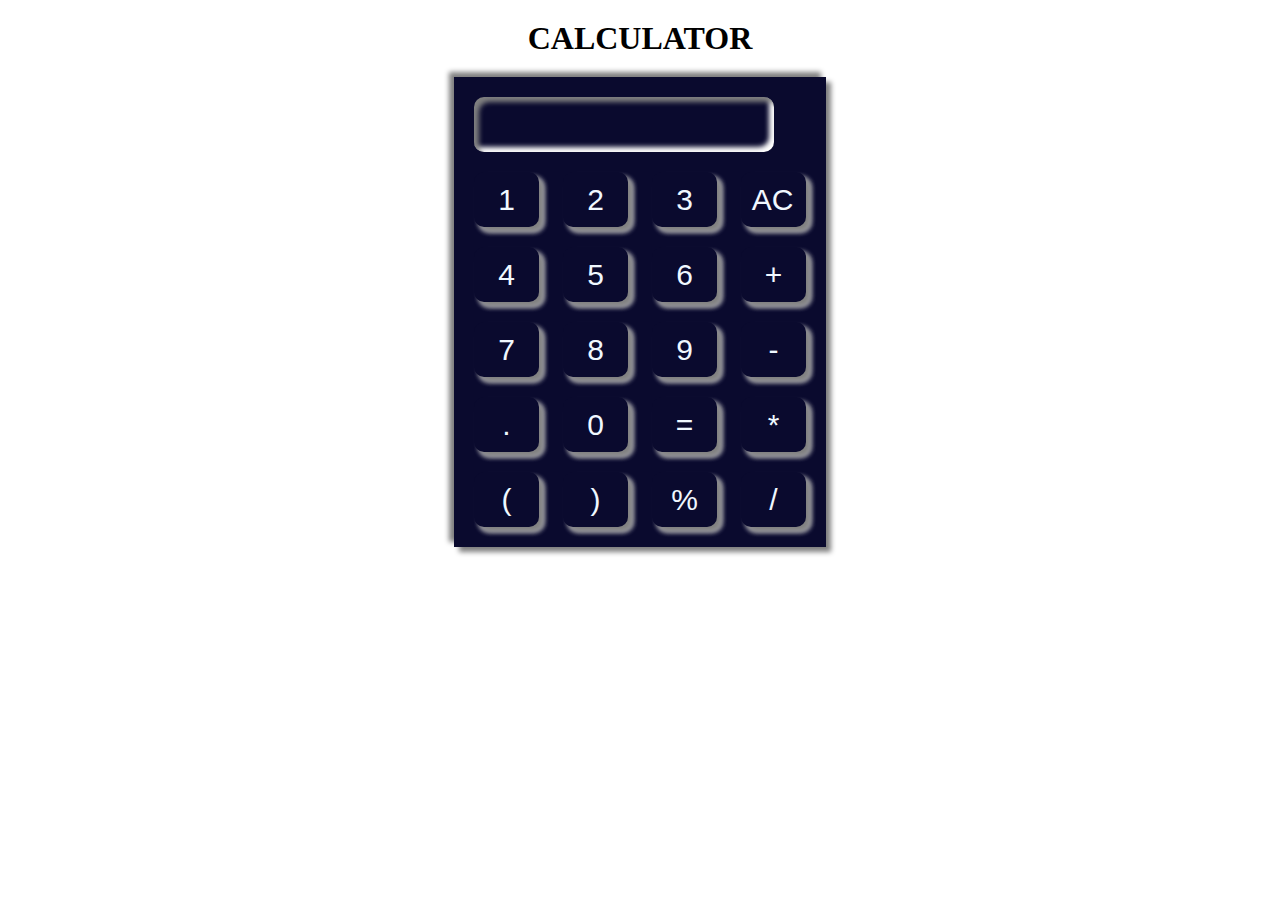
<file: calculator/index.html>
<!DOCTYPE html>
<html lang="en">
<head>
    <meta charset="UTF-8">
    <meta name="viewport" content="width=device-width, initial-scale=1.0">
    <link rel="stylesheet" href="style.css">
    <title>CALCULATOR</title>
</head>
<body>
    <div class="container">
         <h1 id="heading">CALCULATOR</h1>
<form name="forms">
          <div class="calc">
<input type="text" id="answer" name="screen">
<br>
 <input type="button" value=" 1 "
onclick="forms.screen.value+='1',vib()">
<input type="button" value=" 2 "
onclick="forms.screen.value+='2',vib()">
<input type="button" value=" 3 "
onclick="forms.screen.value+='3',vib()">
<input type="button" value=" AC "
onclick="forms.screen.value ='',vib()">
                    <br>
                    <input type="button" value=" 4 "
onclick="forms.screen.value+='4',vib()">
<input type="button" value=" 5 "
onclick="forms.screen.value+='5',vib()">
<input type="button" value=" 6 "
onclick="forms.screen.value+='6',vib()">
<input type="button" value=" + "
onclick="forms.screen.value+='+',vib()">
                    <br>
                    <input type="button" value=" 7 "
onclick="forms.screen.value+='7',vib()">
<input type="button" value=" 8 "
onclick="forms.screen.value+='8',vib()">
<input type="button" value=" 9 "
onclick="forms.screen.value+='9',vib()">
<input type="button" value=" - "
onclick="forms.screen.value+='-',vib()">
                    <br>
                     
                    <input type="button" value=" . "
onclick="forms.screen.value+='.',vib()">
<input type="button" value=" 0 "
onclick="forms.screen.value+='0',vib()">
<input type="button" value=" = "
onclick="forms.screen.value = eval(forms.screen.value),vib()">
<input type="button" value=" * "
onclick="forms.screen.value+='*',vib()">
                    <br>
                     
                    <input type="button" value=" ( "
onclick="forms.screen.value+='(',vib()">
<input type="button" value=" ) "
onclick="forms.screen.value+=')',vib()">
<input type="button" value=" % "
onclick="forms.screen.value+='%',vib()">
<input type="button" value=" / "
onclick="forms.screen.value+='/',vib()">
                    <br>
                     
                     
                </div>
                 
            </form>
             
        </div>
</body>
</html>
</file>
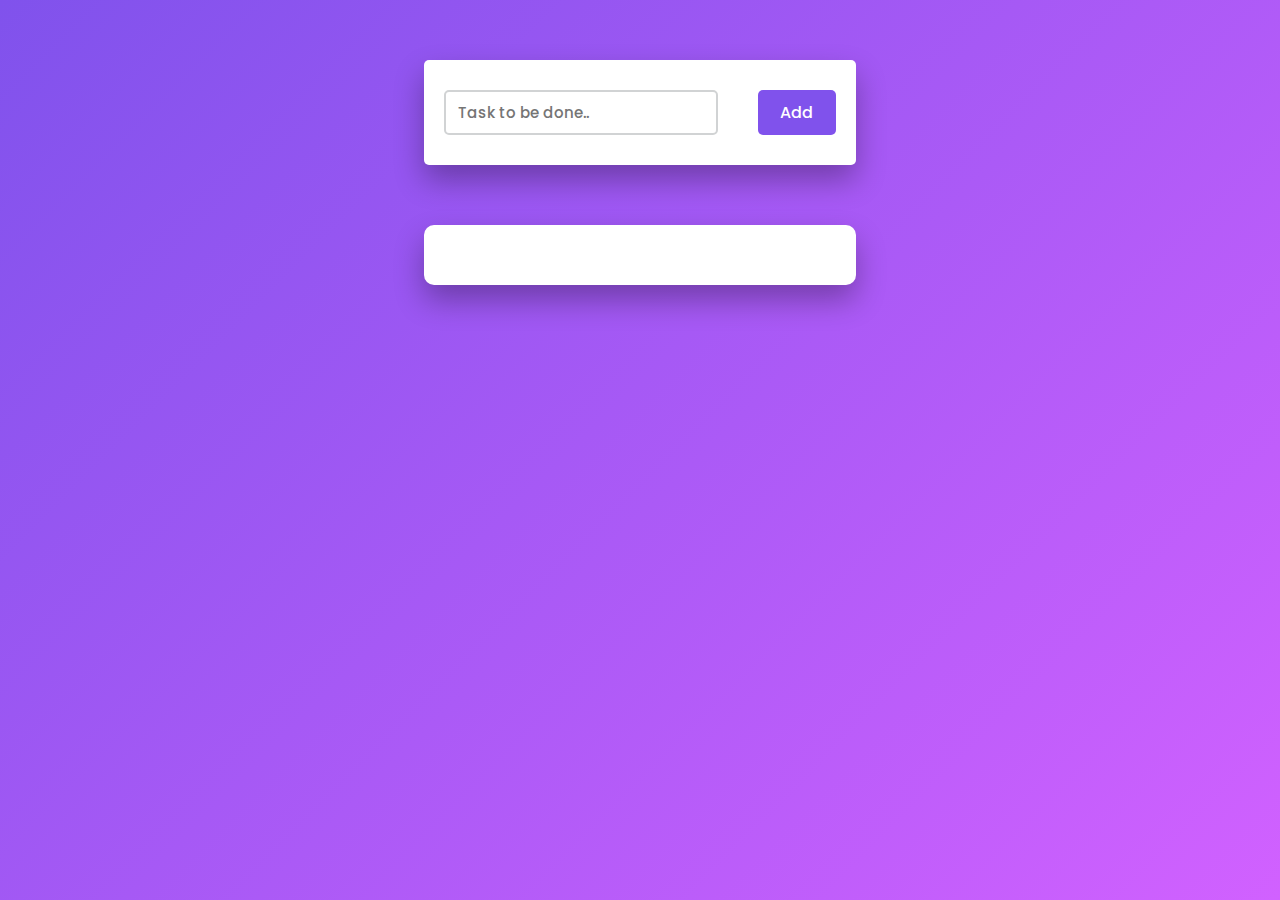
<file: To-Do list/index.html>
<!DOCTYPE html>
<html lang="en">
<head>
    <title>To Do List</title>
    <!--Google Font-->
    <link href="https://fonts.googleapis.com/css2?family=Poppins:wght@400;500&display=swap" rel="stylesheet">
    <!--Font Awesome CDN-->
    <link rel="stylesheet" href="https://cdnjs.cloudflare.com/ajax/libs/font-awesome/5.15.2/css/all.min.css">
    
    <link rel="stylesheet" href="style.css">
</head>
<body>
    <div class="container">
        <div id="newtask">
            <input type="text" placeholder="Task to be done..">
            <button id="push">Add</button>
        </div>
        <div id="tasks"></div>
    </div>
    <script src="script.js"></script>
</body>
</html>
</file>
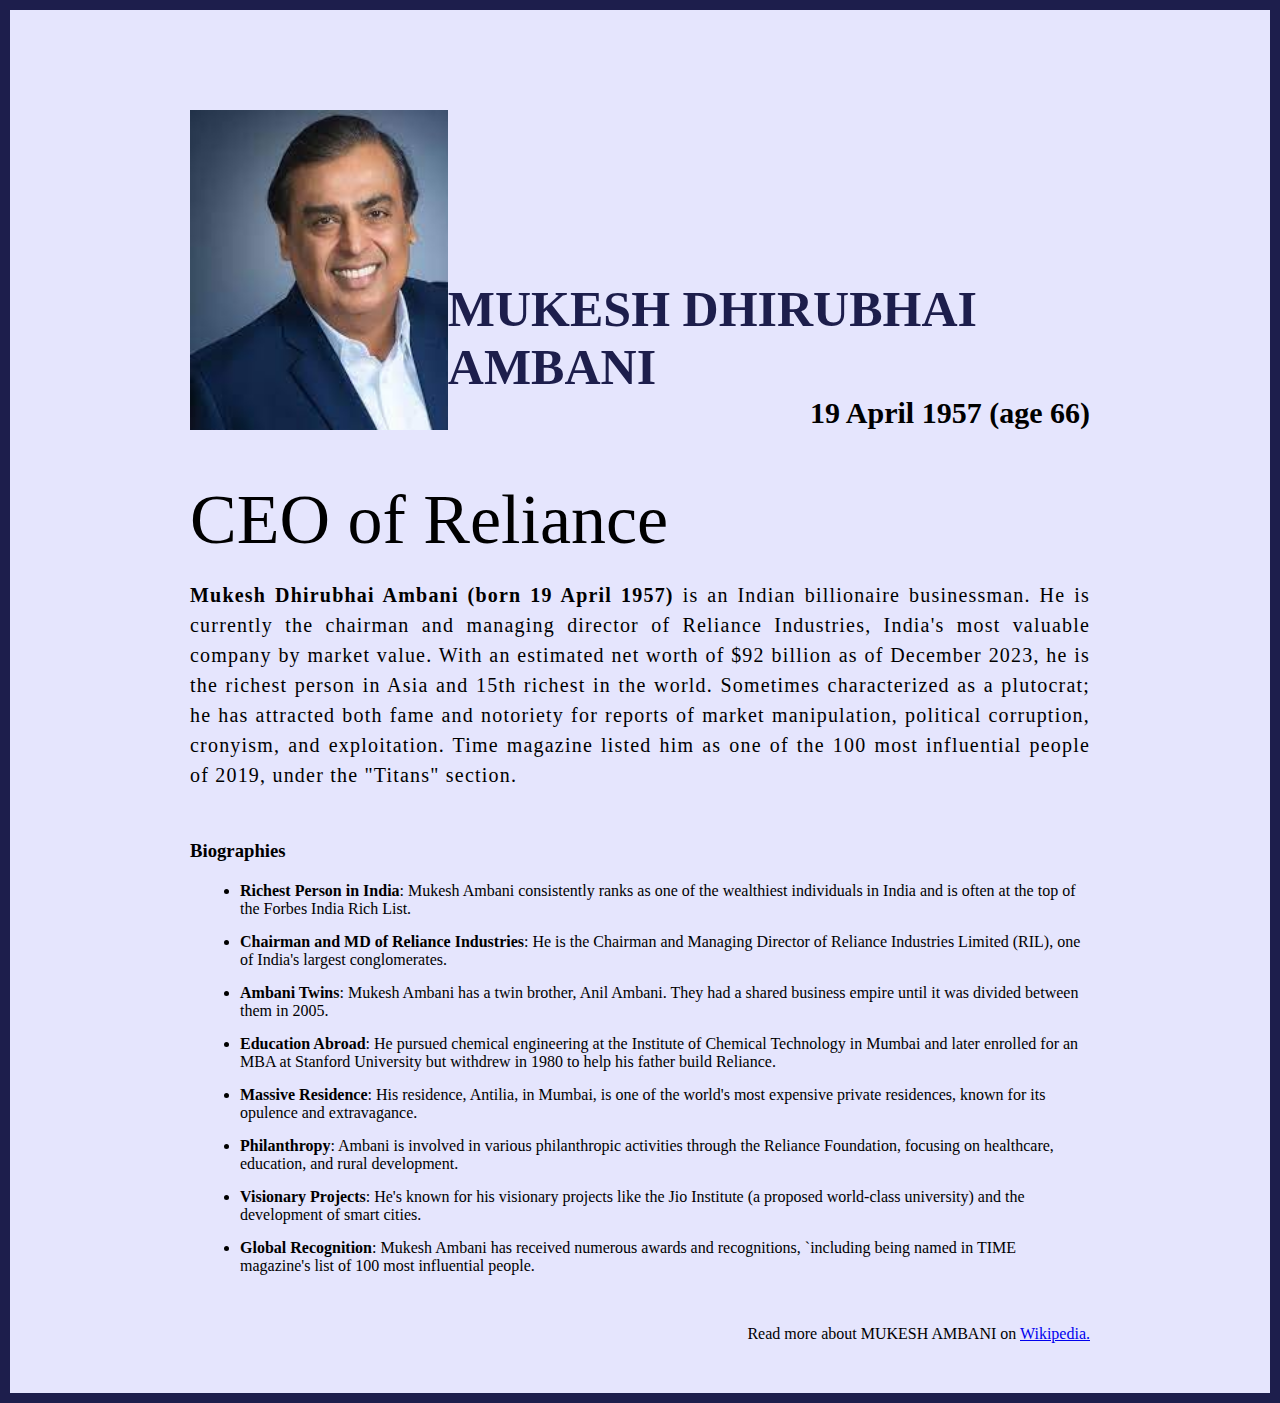
<file: Tribute page/index.html>
<!DOCTYPE html>
<html lang="en">
  <head>
    <meta charset="UTF-8" />

    <meta http-equiv="X-UA-Compatible" content="IE=edge" />

    <meta name="viewport" content="width=device-width, initial-scale=1.0" />
    <title>Tribute to Mukesh Ambani</title>
    <link rel="stylesheet" href="style.css" />
  </head>
  <body>
    <div class="container">
      <div class="content">
        <section class="top_section">
          <div class="image_container">
            <img src="MA.png" alt="image" />
          </div>
          <div>
            <h1>Mukesh Dhirubhai Ambani</h1>
            <h4>19 April 1957 (age 66)</h4>
          </div>
        </section>
        <section class="about_section">
          <h2>CEO of Reliance</h2>
          <p>
           <b> Mukesh Dhirubhai Ambani (born 19 April 1957)</b> is an Indian billionaire businessman.
             He is currently the chairman and managing director of Reliance Industries, 
             India's most valuable company by market value.
             With an estimated net worth of $92 billion as of December 2023,
            he is the richest person in Asia and 15th richest in the world.
            Sometimes characterized as a plutocrat;
             he has attracted both fame and notoriety for reports 
            of market manipulation, political corruption, cronyism, and exploitation.
            Time magazine listed him as one of the 100 most influential people of 2019, under the "Titans" section.
          </p>
        </section>
        <section class="biography_section">
          <h3>Biographies</h3>
          <ul>
            <li>
             <b> Richest Person in India</b>: Mukesh Ambani consistently ranks as one of the wealthiest individuals in 
              India and is often at the top of the Forbes India Rich List.
            </li>
            <li>
              <b>Chairman and MD of Reliance Industries</b>: He is the Chairman and Managing Director of Reliance Industries Limited (RIL), 
              one of India's largest conglomerates.
            </li>
            <li>
             <b>Ambani Twins</b>: Mukesh Ambani has a twin brother, Anil Ambani.
               They had a shared business empire until it was divided between them in 2005.
            </li>
            <li>
              <b>Education Abroad</b>: He pursued chemical engineering at the Institute of Chemical Technology in Mumbai and 
              later enrolled for an MBA at Stanford University but withdrew in 1980 to help his father build Reliance.
            </li>
            <li>
              <b> Massive Residence</b>: His residence, Antilia, in Mumbai,
               is one of the world's most expensive private residences, known for its opulence and extravagance.
            </li>
            <li>
              <b>Philanthropy</b>: Ambani is involved in various 
              philanthropic activities through the Reliance Foundation, focusing on healthcare, education, and rural development.
            </li>
            <li>
              <b>Visionary Projects</b>: He's known for his visionary projects like the Jio Institute
               (a proposed world-class university) and the development of smart cities.
            </li>
            <li>
              <b>Global Recognition</b>: Mukesh Ambani has received numerous awards and recognitions, 
              `including being named in TIME magazine's list of 100 most influential people.
            </li>
          </ul>
        </section>
        <footer>
          <p>
            Read more about MUKESH AMBANI on
            <a  target="_blank"    href="https://en.wikipedia.org/wiki/Mukesh_Ambani"
              >Wikipedia.</a>
          </p>
        </footer>
      </div>
    </div>
  </body>
</html>
</file>
<file: calculator/style.css>
*{
    margin: 0;
    padding: 0;
    box-sizing: border-box;
}
#heading{
    margin-top: 10px;
    margin-bottom: 20px;
}
.container{
    margin-top: 10px;
    display: flex;
    flex-direction: column;
    align-items: center;
}
 
#answer{
    width:300px;
        padding-left:10px;
        border-color: antiquewhite;
    }
 
input{font-size:30px;
      width:65px;
      height:55px;
      margin:10px;
      border:0px solid;
      border-radius:10px;
background:rgb(10,10,46);
      outline:none;
      color: aliceblue;
      }
 
.calc{background:rgb(10, 10, 46);
     padding:10px;
      display:inline-block ;
     }
      
     input{
        box-shadow:5px 5px 5px grey,  5px 5px 5px rgb(218, 218, 230);
    }
     
    input:active{
        box-shadow:inset 5px 5px 5px grey,inset 5px 5px 5px white;
    }
     
#answer{
    box-shadow:inset 5px 5px 5px grey,inset -5px -5px 5px white;
}
 
.calc{
    box-shadow:5px 5px 5px grey, -5px -5px 5px grey;
}
</file>
<file: To-Do list/style.css>
*,
*:before,
*:after{
    padding: 0;
    margin: 0;
    box-sizing: border-box;
}
body{
    height: 100vh;
    background: linear-gradient(
        135deg,
        #8052ec,
        #d161ff
    );
}
.container{
    width: 40%;
    min-width: 450px;
    position: absolute;
    margin: auto;
    left: 0;
    right: 0;
    top: 30px;
    padding: 30px 40px;
}
#newtask{
    position: relative;
    background-color: #ffffff;
    padding: 30px 20px;
    border-radius: 5px;
    box-shadow: 0 15px 30px rgba(0,0,0,0.3);
}
#newtask input{
    width: 70%;
    width: 70%;
    height: 45px;
    font-family: 'Poppins',sans-serif;
    font-size: 15px;
    border: 2px solid #d1d3d4;
    padding: 12px;
    color: #111111;
    font-weight: 500;
    position: relative;
    border-radius: 5px;
}
#newtask input:focus{
    outline: none;
    border-color: #8052ec;
}

#newtask button{
    position: relative;
    float: right;
    width: 20%;
    height: 45px;
    border-radius: 5px;
    font-family: 'Poppins',sans-serif;
    font-weight: 500;
    font-size: 16px;
    background-color: #8052ec;
    border: none;
    color: #ffffff;
    cursor: pointer;
    outline: none;
}
#tasks{
    background-color: #ffffff;
    padding: 30px 20px;
    margin-top: 60px;
    border-radius: 10px;
    box-shadow: 0 15px 30px rgba(0,0,0,0.3);
    width: 100%;
    position: relative;
}
.task{
    background-color: #ffffff;
    height: 50px;
    padding: 5px 10px;
    margin-top: 10px;
    display: flex;
    align-items: center;
    justify-content: space-between;
    border-bottom: 2px solid #d1d3d4;
    cursor: pointer;
}
.task span{
    font-family: 'Poppins',sans-serif;
    font-size: 15px;
    font-weight: 400;
}
.task button{
    background-color: #8052ec;
    color: #ffffff;
    height: 100%;
    width: 40px;
    border-radius: 5px;
    border: none;
    cursor: pointer;
    outline: none;
}
.completed{
    text-decoration: line-through;
}
</file>
<file: Tribute page/style.css>
* {
    margin: 0;
    padding: 0;
    box-sizing: border-box;
  }
  
  .container {
    background-color: #e5e5fd;
    min-height: 100vh;
    border: 10px solid #1d1e4c;
  }
  
  .content {
    max-width: 900px;
    margin: 0 auto;
  }
  .top_section {
    margin-top: 100px;
    display: flex;
    justify-content: space-between;
    align-items: flex-end;
  }
  .top_section h1 {
    font-size: 50px;
    font-weight: bold;
    color: #1d1e4c;
    text-transform: uppercase;
  }
  .top_section h4 {
    font-size: 30px;
    text-align: end;
  }
  
  .image_container {
    overflow: hidden;
  }
  
  .image_container,
  img {
    width: 300px;
    height: 320px;
  }
  .about_section {
    margin-top: 50px;
  }
  .about_section h2 {
    font-size: 70px;
    font-weight: 400;
    margin-bottom: 20px;
  }
  .about_section p {
    font-size: 20px;
    line-height: 30px;
    letter-spacing: 1.2px;
    text-align: justify;
  }
  .biography_section {
    margin: 50px 0;
  }
  .biography_section h3 {
    margin-bottom: 20px;
  }
  .biography_section ul {
    margin-left: 50px;
  }
  .biography_section li {
    margin-bottom: 15px;
  }
  
  footer {
    margin: 50px 0;
  }
  footer p {
    text-align: end;
  }
</file>
